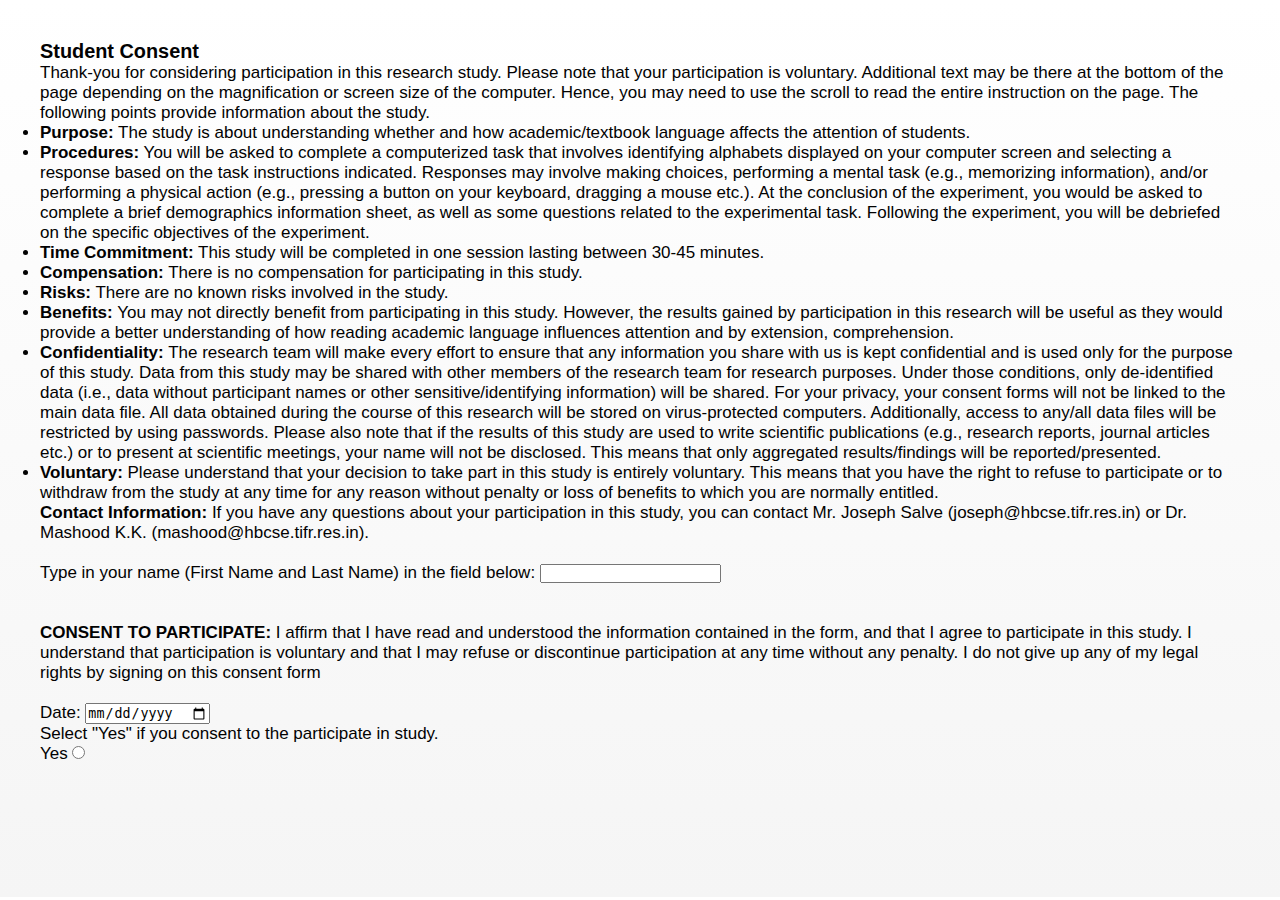
<file: index.html>
<!DOCTYPE html>
<html lang="en">
<head>
    <meta charset="UTF-8">
    <meta http-equiv="X-UA-Compatible" content="IE=edge">
    <meta name="viewport" content="width=device-width, initial-scale=1.0">
    <title>Welcome</title>
    <link rel="stylesheet" type="text/css" href="style3.css">
</head>
<body>
    <div class="std-consent">
            <h3>Student Consent</h3>
            Thank-you for considering participation in this research study. Please note that your participation is voluntary. Additional text may be there at the bottom of the page depending on the magnification or screen size of the computer. Hence, you may need to use the scroll to read the entire instruction on the page.  The following points provide information about the study. <br>
            <ul>
                <li><b>Purpose:</b> The study is about understanding whether and how academic/textbook language affects the attention of students. </li>
                <li><b>Procedures:</b> You will be asked to complete a computerized task that involves identifying alphabets displayed on your computer screen and selecting a response based on the task instructions indicated. Responses may involve making choices, performing a mental task (e.g., memorizing information), and/or performing a physical action (e.g., pressing a button on your keyboard, dragging a mouse etc.). At the conclusion of the experiment, you would be asked to complete a brief demographics information sheet, as well as some questions related to the experimental task. Following the experiment, you will be debriefed on the specific objectives of the experiment.</li>
                <li><b>Time Commitment:</b> This study will be completed in one session lasting between 30-45 minutes.</li>
                <li><b>Compensation:</b> There is no compensation for participating in this study.</li>
                <li><b>Risks:</b> There are no known risks involved in the study.</li>
                <li><b>Benefits:</b> You may not directly benefit from participating in this study. However, the results gained by participation in this research will be useful as they would provide a better understanding of how reading academic language influences attention and by extension, comprehension.</li>
                <li><b>Confidentiality:</b> The research team will make every effort to ensure that any information you share with us is kept confidential and is used only for the purpose of this study. Data from this study may be shared with other members of the research team for research purposes. Under those conditions, only de-identified data (i.e., data without participant names or other sensitive/identifying information) will be shared. For your privacy, your consent forms will not be linked to the main data file. All data obtained during the course of this research will be stored on virus-protected computers. Additionally, access to any/all data files will be restricted by using passwords. Please also note that if the results of this study are used to write scientific publications (e.g., research reports, journal articles etc.) or to present at scientific meetings, your name will not be disclosed. This means that only aggregated results/findings will be reported/presented. </li>
                <li><b>Voluntary:</b> Please understand that your decision to take part in this study is entirely voluntary. This means that you have the right to refuse to participate or to withdraw from the study at any time for any reason without penalty or loss of benefits to which you are normally entitled. </li>
            
            </ul>
            </p>
        <b>Contact Information:</b> If you have any questions about your participation in this study, you can contact Mr. Joseph Salve (joseph@hbcse.tifr.res.in) or Dr. Mashood K.K. (mashood@hbcse.tifr.res.in).<br><br>
        <form action="navon.html">
            Type in your name (First Name and Last Name) in the field below: 
            <input type="text" id="userName" name="userName" value=""><br>
            
        <br><br>


        <b>CONSENT TO PARTICIPATE: </b>I affirm that I have read and understood the information contained in the form, and that I agree to participate in this study. I understand that participation is voluntary and that I may refuse or discontinue participation at any time without any penalty. I do not give up any of my legal rights by signing on this consent form
        <br><br>

        <label for="start">Date: </label>
        <input type="date" id="studyDate" name="studyDate" value=""><br>
         
        <label for="start">Select "Yes" if you consent to the participate in study.</label><br>
        Yes
        <input type="radio" id="consent" name="consent" value="yes" onclick="showNextButton()"><br>
        <br>
        <br>
        <button type="button" id="btn-intro" onclick=displayInConsole() name="btn-intro">Next</button>
        </form>
        
    </div>
  
<script  type="text/javascript" src="./intro.js"></script>
</body>
</html>
</file>
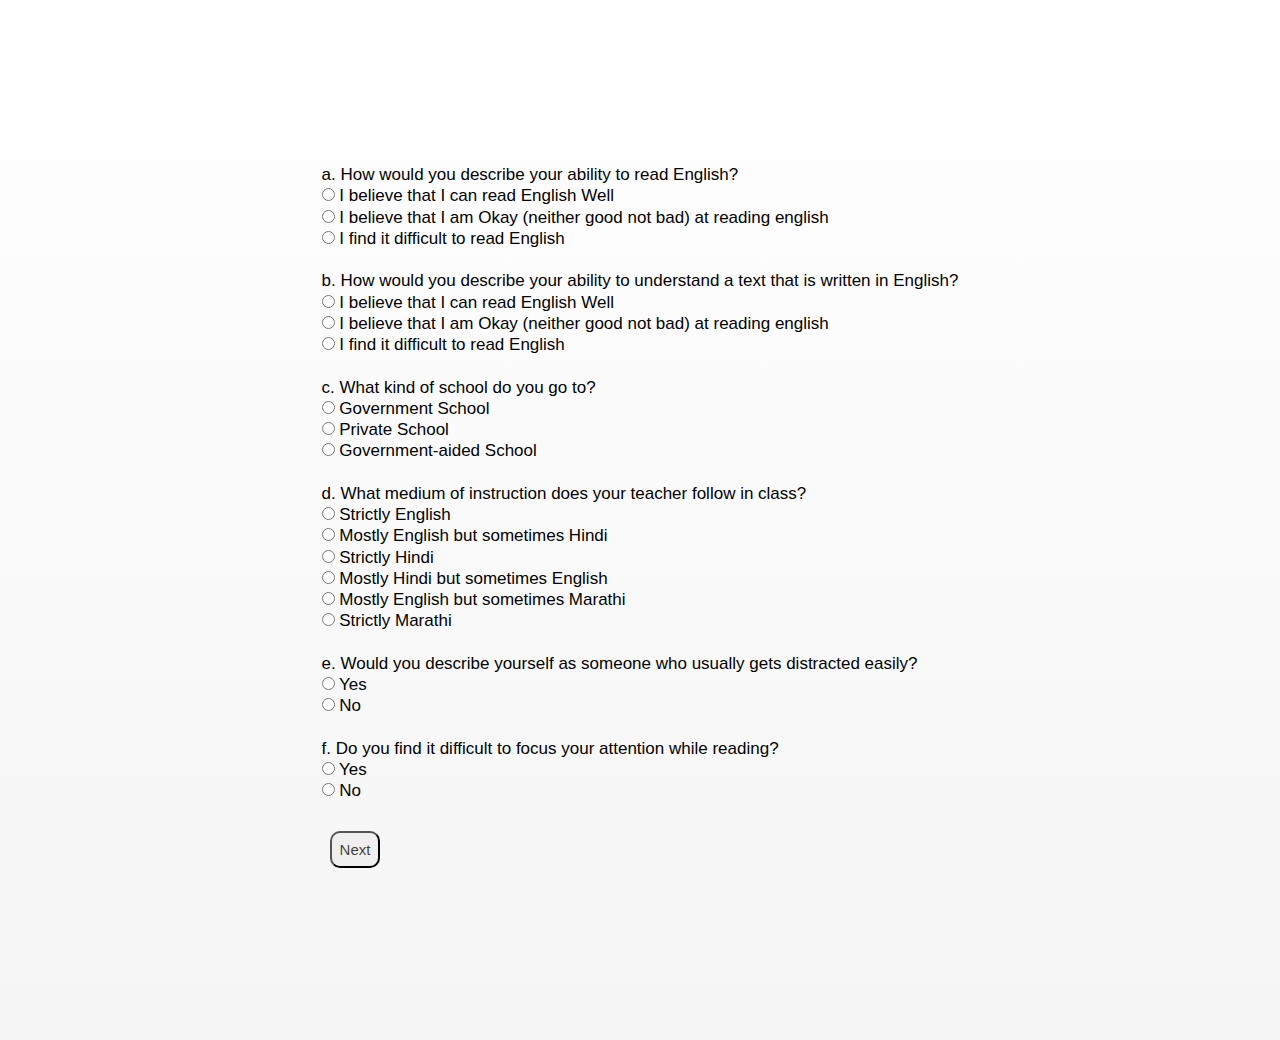
<file: feedback-2.html>
<!DOCTYPE html>
<html lang="en">

<head>
    <meta charset="UTF-8">
    <meta http-equiv="X-UA-Compatible" content="IE=edge">
    <meta name="viewport" content="width=device-width, initial-scale=1.0">
    <title>How was your experience?</title>
    <link rel="stylesheet" type="text/css" href="style.css">

</head>

<body>
    <div class="grade-container">
        <form action="thankyou.html">

            <label>
                a. How would you describe your ability to read English?
            </label> <br>
            <input type="radio" id="option-1" name="question1" value="I believe that I can read English Well"> I believe that I can read English Well<br>
            <input type="radio" id="option-2" name="question1" value="I believe that I am Okay (neither good not bad) at reading english"> I believe that I am Okay (neither good not bad) at reading english<br>
            <input type="radio" id="option-3" name="question1" value="I find it difficult to read English"> I find it difficult to read English

            <br>
            <br>

            <label>
                b. How would you describe your ability to understand a text that is written in English?            
            </label> <br>
            <input type="radio" id="option-4" name="question2" value="I believe that I can read English Well"> I believe that I can read English Well<br>
            <input type="radio" id="option-5" name="question2" value="I believe that I am Okay (neither good not bad) at reading english"> I believe that I am Okay (neither good not bad) at reading english<br>
            <input type="radio" id="option-6" name="question2" value="I find it difficult to read English"> I find it difficult to read English

            <br>
            <br>

            <label>
                c. What kind of school do you go to?            
            </label> <br>
            <input type="radio" id="option-7" name="question3" value="Government School"> Government School<br>
            <input type="radio" id="option-8" name="question3" value="Private School"> Private School<br>
            <input type="radio" id="option-9" name="question3" value="Government-aided School"> Government-aided School

            <br>
            <br>

            <label>
                d. What medium of instruction does your teacher follow in class?            
            </label> <br>
            <input type="radio" id="option-10" name="question4" value="Strictly English"> Strictly English<br>
            <input type="radio" id="option-11" name="question4" value="Mostly English but sometimes Hindi"> Mostly English but sometimes Hindi<br>
            <input type="radio" id="option-12" name="question4" value="Strictly Hindi"> Strictly Hindi <br>
            <input type="radio" id="option-13" name="question4" value="Mostly Hindi but sometimes English"> Mostly Hindi but sometimes English <br>
            <input type="radio" id="option-14" name="question4" value="Mostly English but sometimes Marathi"> Mostly English but sometimes Marathi <br>
            <input type="radio" id="option-15" name="question4" value="Strictly Marathi"> Strictly Marathi <br>

            <br>

            <label>
                e. Would you describe yourself as someone who usually gets distracted easily?           
            </label> <br>
            <input type="radio" id="option-16" name="question5" value="Yes"> Yes<br>
            <input type="radio" id="option-17" name="question5" value="No"> No<br>


            <br>
            <label>
                f. Do you find it difficult to focus your attention while reading?          
            </label> <br>
            <input type="radio" id="option-18" name="question6" value="Yes"> Yes<br>
            <input type="radio" id="option-19" name="question6" value="No"> No<br>

            <br>

            <button type="button" id="btn-intro" onclick=displayInConsole() name="btn-intro">Next</button>
        </form>
    </div>
    <script src="feedback-2.js" async></script>

</body>

</html>
</file>
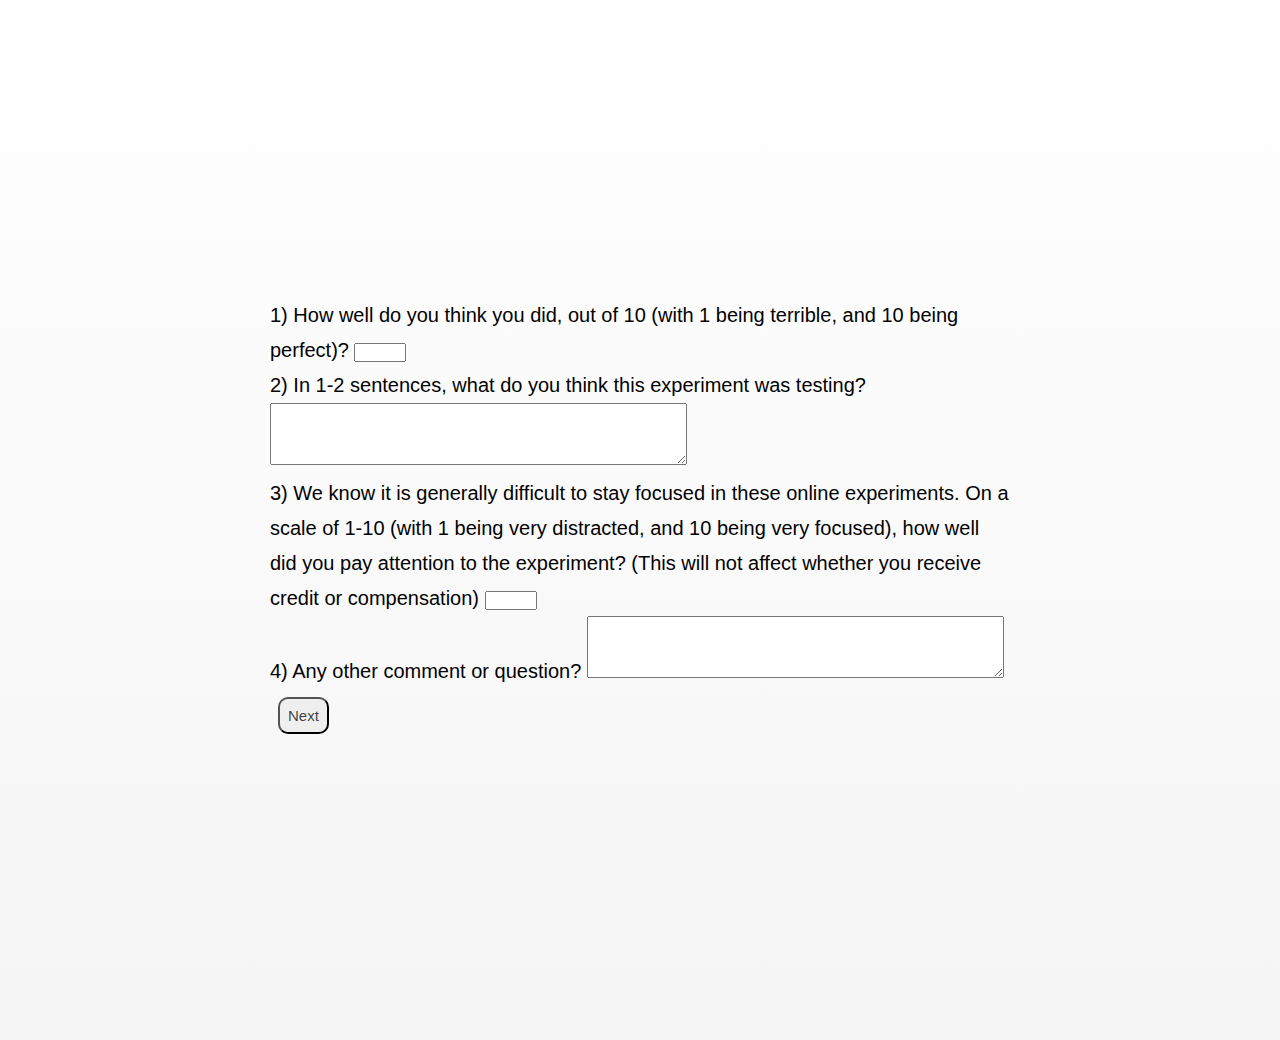
<file: feedback.html>
<!DOCTYPE html>
<html lang="en">
<head>
    <meta charset="UTF-8">
    <meta http-equiv="X-UA-Compatible" content="IE=edge">
    <meta name="viewport" content="width=device-width, initial-scale=1.0">
    <title>How was your experience?</title>
    <link rel="stylesheet" type="text/css" href="style.css">

</head>
<body>
<div class="feedback-container">
    <form action="feedback-2.html">
    <label>1) How well do you think you did, out of 10 (with 1 being terrible, and 10 being perfect)? </label>
    <input type="number" min="1" max="10" step="1" name="q1" id="q1"/><br>

    <label>2) In 1-2 sentences, what do you think this experiment was testing?</label><br>
    <textarea id="q2" name="q2" rows="4" cols="50"></textarea><br>

    <label>3) We know it is generally difficult to stay focused in these online experiments.  On a scale of 1-10 (with 1 being very distracted, and 10 being very focused), how well did you pay attention to the experiment? (This will not affect whether you receive credit or compensation)
    </label>
    <input type="number" min="1" max="10" step="1" name="q3" id="q3"/><br>
        
    <label>4) Any other comment or question?</label>
    <textarea id="q4" name="q4" rows="4" cols="50"></textarea><br>

    <button type="button" id="btn-intro" onclick=displayInConsole() name="btn-intro">Next</button>
</form>
</div>
<script src="feedback.js" async></script>

</body>
</html>
</file>
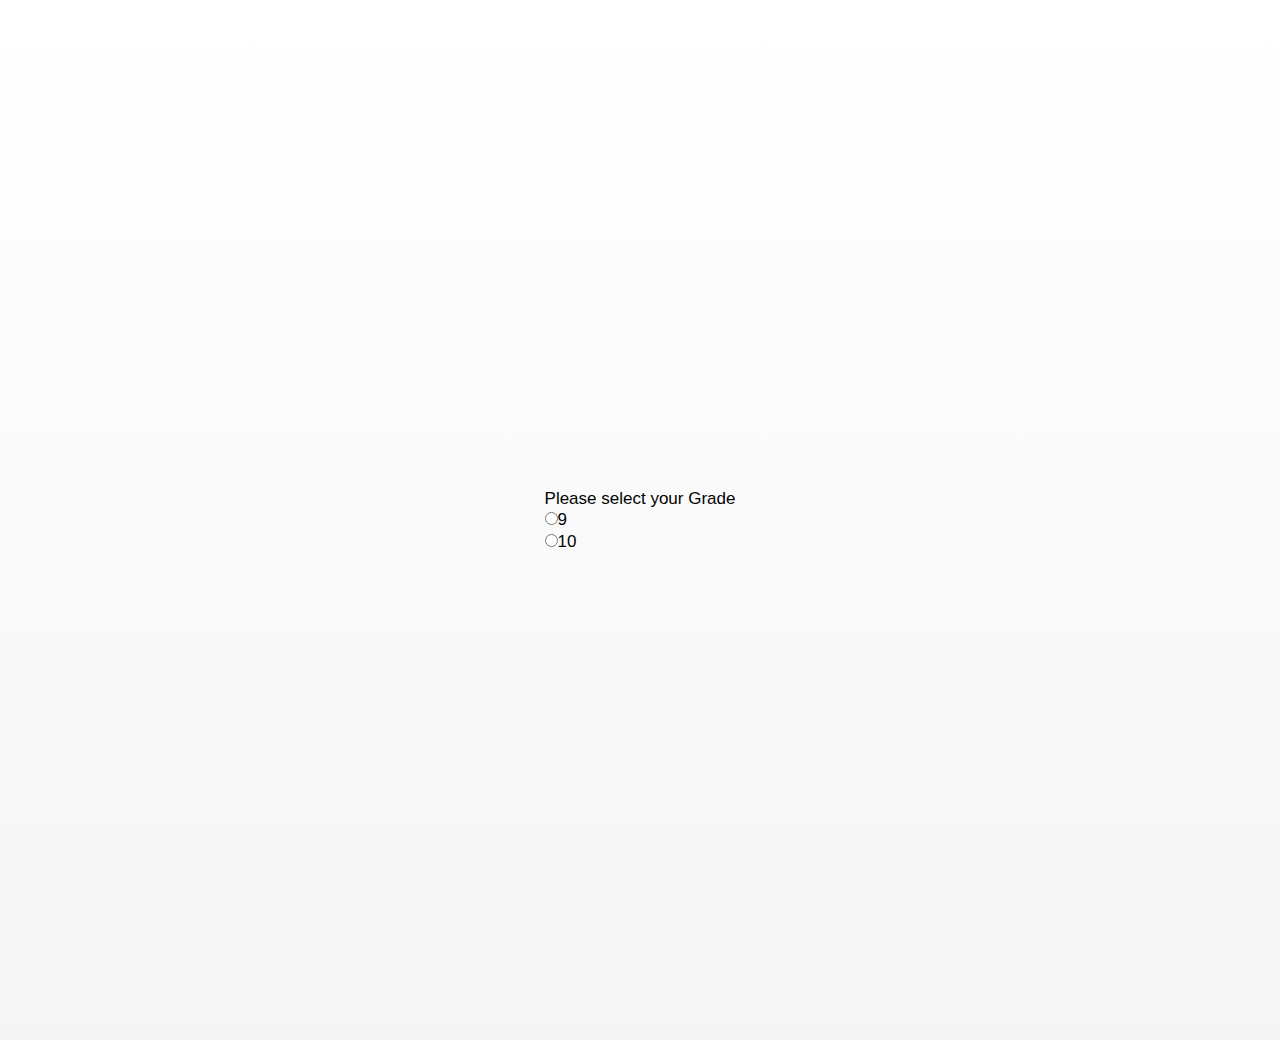
<file: grade.html>
<!DOCTYPE html>
<html lang="en">
<head>
    <meta charset="UTF-8">
    <meta http-equiv="X-UA-Compatible" content="IE=edge">
    <meta name="viewport" content="width=device-width, initial-scale=1.0">
    <title>Grade</title>
    <link rel="stylesheet" type="text/css" href="style.css">
</head>
<body>
    <div class="grade-container">
        Please select your Grade<br>
    <input type="radio" id="grade-1" name="consent" value="9" onclick="whichGrade()">9<br>
    <input type="radio" id="grade-2" name="consent" value="10" onclick="whichGrade()">10<br>    
    </div>
    <script  type="text/javascript" src="./grade.js"></script>
</body>
</html>
</file>
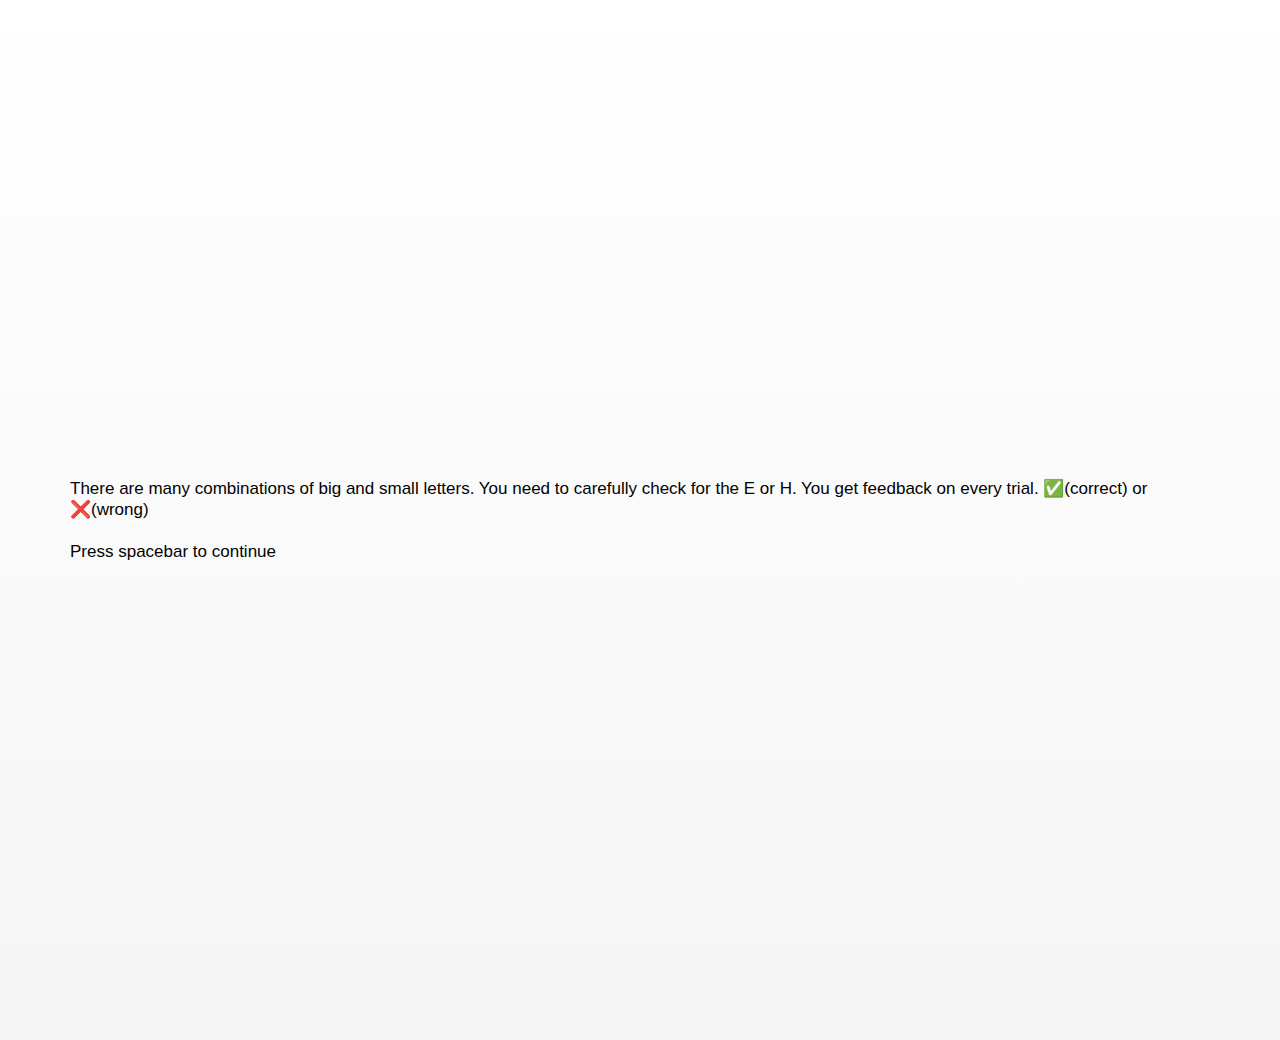
<file: instruction.html>
<!DOCTYPE html>
<html lang="en">
<head>
    <meta charset="UTF-8">
    <meta http-equiv="X-UA-Compatible" content="IE=edge">
    <meta name="viewport" content="width=device-width, initial-scale=1.0">
    <title>Instruction</title>
    <link rel="stylesheet" type="text/css" href="style.css">
</head>
<body>
    <div class="grade-container">
        <p>
            There are many combinations of big and small letters. You need to carefully check for the E or H. You get feedback on every trial.
            ✅(correct) or ❌(wrong)
            <br>
            <br>
            Press spacebar to continue
        </p>
    </div>
    <script  type="text/javascript" src="./instruction.js"></script>
</body>
</html>
</file>
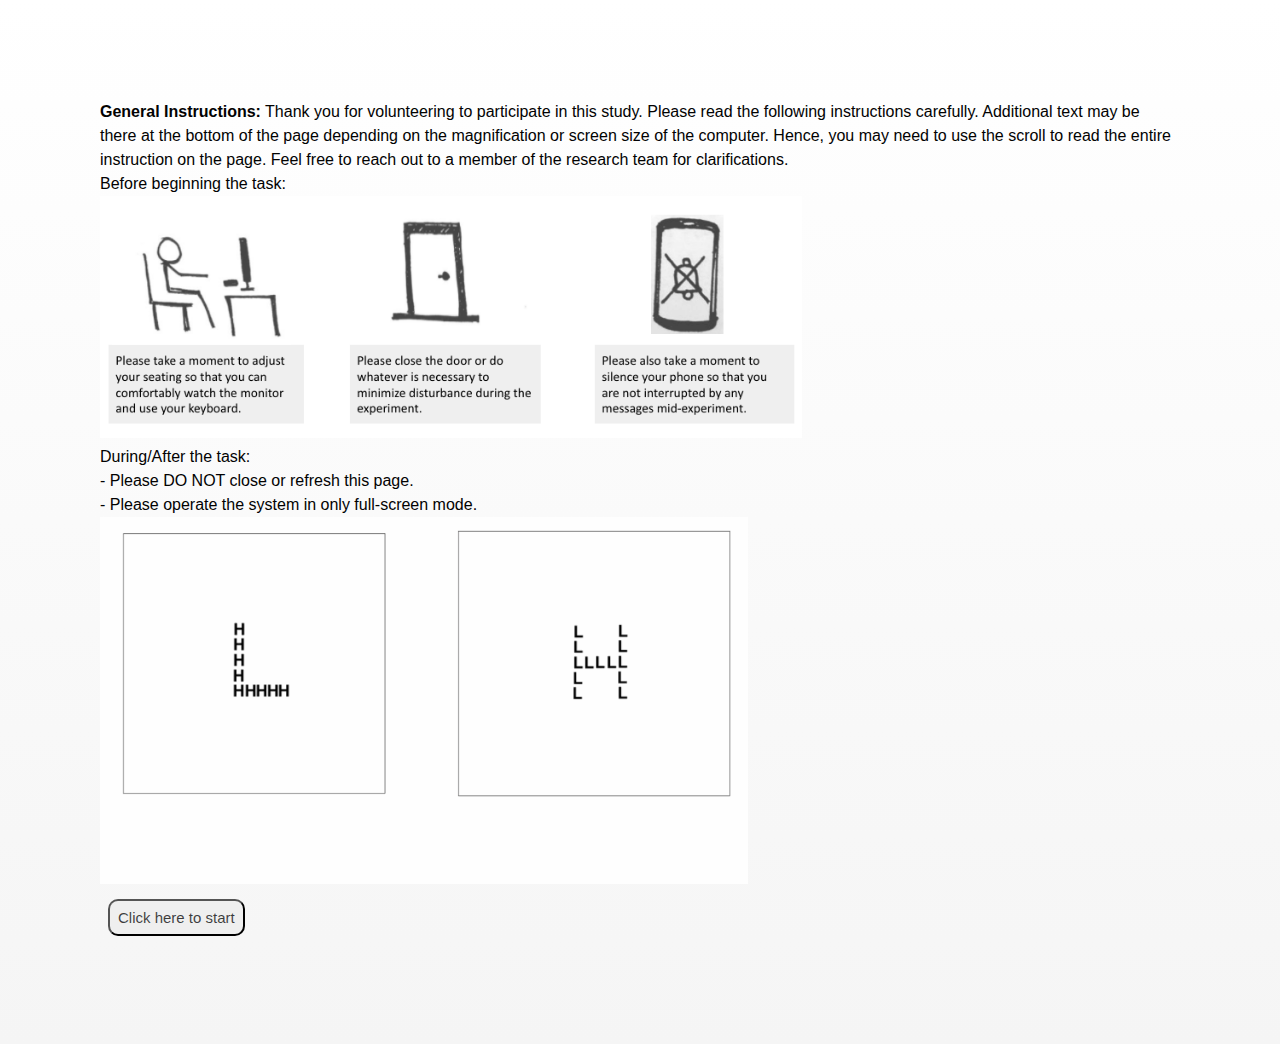
<file: navon-intro.html>
<!DOCTYPE html>
<html lang="en">
<head>
    <meta charset="UTF-8">
    <meta http-equiv="X-UA-Compatible" content="IE=edge">
    <meta name="viewport" content="width=device-width, initial-scale=1.0">
    <title>Welcome Navon Task</title>
    <link rel="stylesheet" type="text/css" href="style3.css">

</head>
<body>
    <div class="navon-intro">    
    <p>
        <b>General Instructions:</b>
        Thank you for volunteering to participate in this study. Please read the following instructions carefully. Additional text may be there at the bottom of the page depending on the magnification or screen size of the computer. Hence, you may need to use the scroll to read the entire instruction on the page.  Feel free to reach out to a member of the research team for clarifications.
    </p>
    Before beginning the task:<br>

    <img src="./img/beforeNavon.png" width="65%"><br>
       
    During/After the task:<br>
    - Please DO NOT close or refresh this page. <br>
    - Please operate the system in only full-screen mode. <br>
    <img src="./img/navon-task.gif" width="60%"><br>
    <button  onclick="location.href='./navon.html';"> Click here to start</button>
</div>
</body>
</html>
</file>
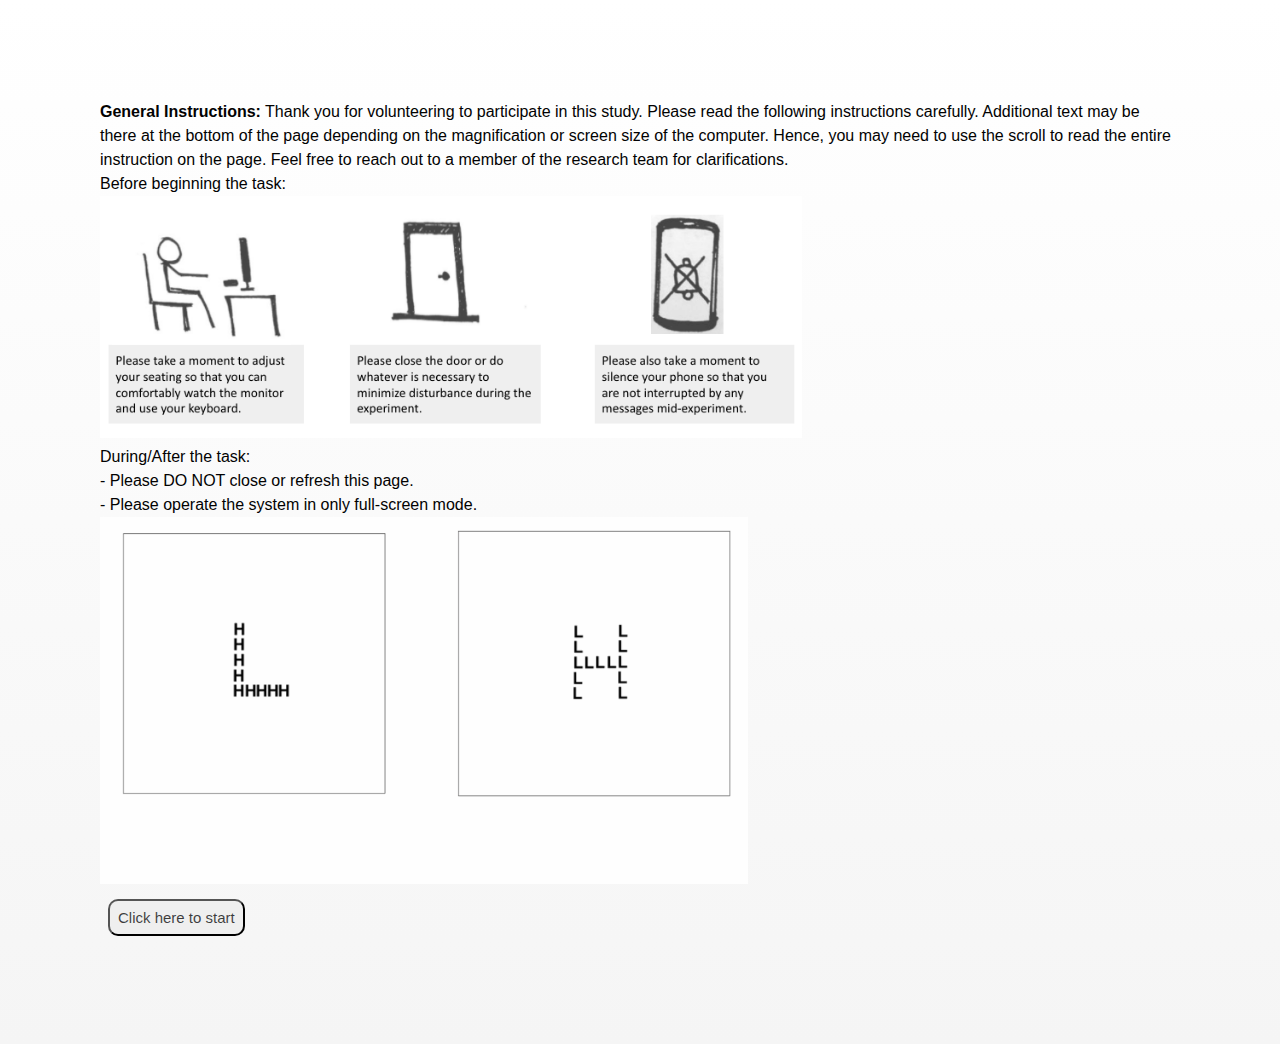
<file: navon-intro2.html>
<!DOCTYPE html>
<html lang="en">
<head>
    <meta charset="UTF-8">
    <meta http-equiv="X-UA-Compatible" content="IE=edge">
    <meta name="viewport" content="width=device-width, initial-scale=1.0">
    <title>Welcome Navon Task</title>
    <link rel="stylesheet" type="text/css" href="style3.css">

</head>
<body>
    <div class="navon-intro">    
        <p>
            <b>General Instructions:</b>
            Thank you for volunteering to participate in this study. Please read the following instructions carefully. Additional text may be there at the bottom of the page depending on the magnification or screen size of the computer. Hence, you may need to use the scroll to read the entire instruction on the page.  Feel free to reach out to a member of the research team for clarifications.
        </p>
        Before beginning the task:<br>
    
        <img src="./img/beforeNavon.png" width="65%"><br>
           
            During/After the task:<br>
            - Please DO NOT close or refresh this page. <br>
            - Please operate the system in only full-screen mode. <br>
        </p>
        <img src="./img/navon-task.gif" width="60%"><br>
        <button  onclick="location.href='./navon2.html';"> Click here to start</button>
</body>
</html>
</file>
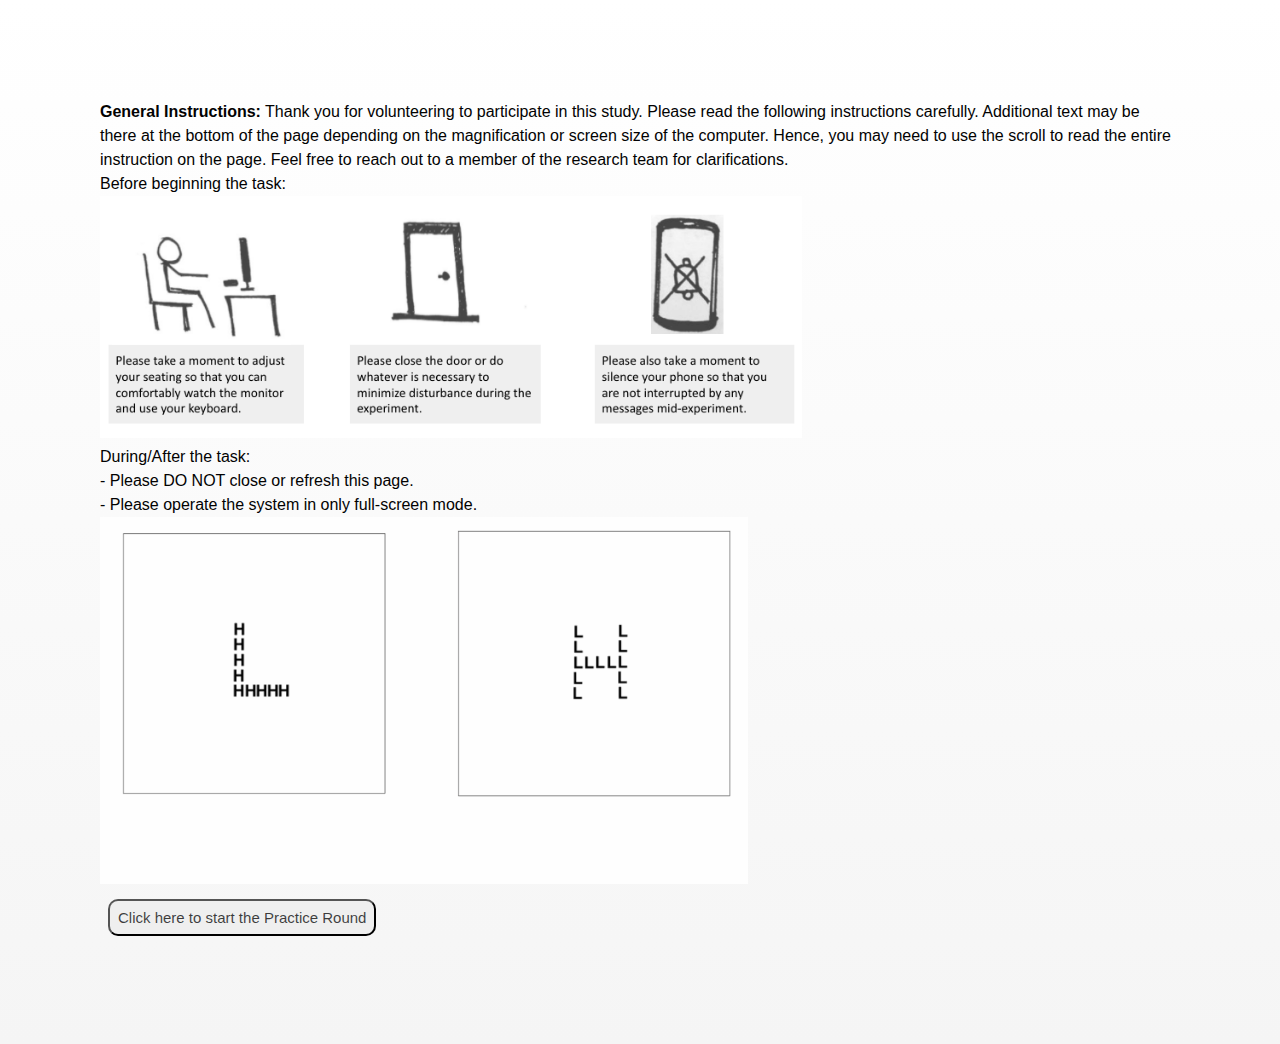
<file: navon-practice.html>
<!DOCTYPE html>
<html lang="en">
<head>
    <meta charset="UTF-8">
    <meta http-equiv="X-UA-Compatible" content="IE=edge">
    <meta name="viewport" content="width=device-width, initial-scale=1.0">
    <title>Welcome Navon Task</title>
    <link rel="stylesheet" type="text/css" href="style3.css">

</head>
<body>
    <div class="navon-intro">    
    <p>
        <b>General Instructions:</b>
        Thank you for volunteering to participate in this study. Please read the following instructions carefully. Additional text may be there at the bottom of the page depending on the magnification or screen size of the computer. Hence, you may need to use the scroll to read the entire instruction on the page.  Feel free to reach out to a member of the research team for clarifications.
    </p>
    Before beginning the task:<br>

    <img src="./img/beforeNavon.png" width="65%"><br>
       
    During/After the task:<br>
    - Please DO NOT close or refresh this page. <br>
    - Please operate the system in only full-screen mode. <br>
    <img src="./img/navon-task.gif" width="60%"><br>
    <button  onclick="location.href='./practice.html';"> Click here to start the Practice Round</button>
</div>
</body>
</html>
</file>
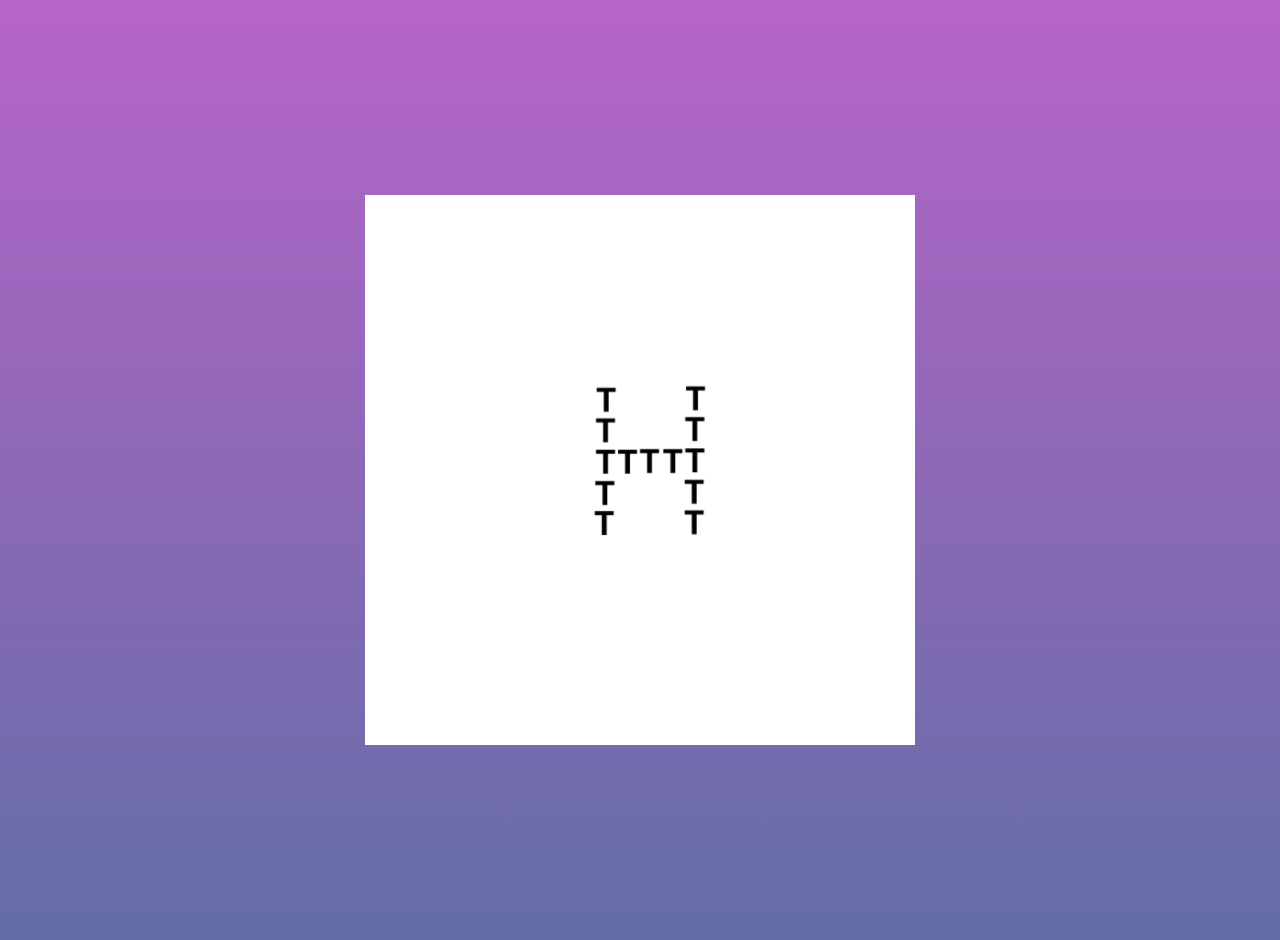
<file: navon.html>
<!DOCTYPE html>
<html lang="en">
<head>
    <meta charset="UTF-8">
    <meta http-equiv="X-UA-Compatible" content="IE=edge">
    <meta name="viewport" content="width=device-width, initial-scale=1.0">
    <title>Navon Task-Part 1</title>
    <link rel="stylesheet" type="text/css" href="style2.css">

</head>
<body onload="startNavon()">
    <div class="navon-container">
        <img src="" id = "navonImg">
    </div>
    <script src="navon.js"></script>
</body>
</html>
</file>
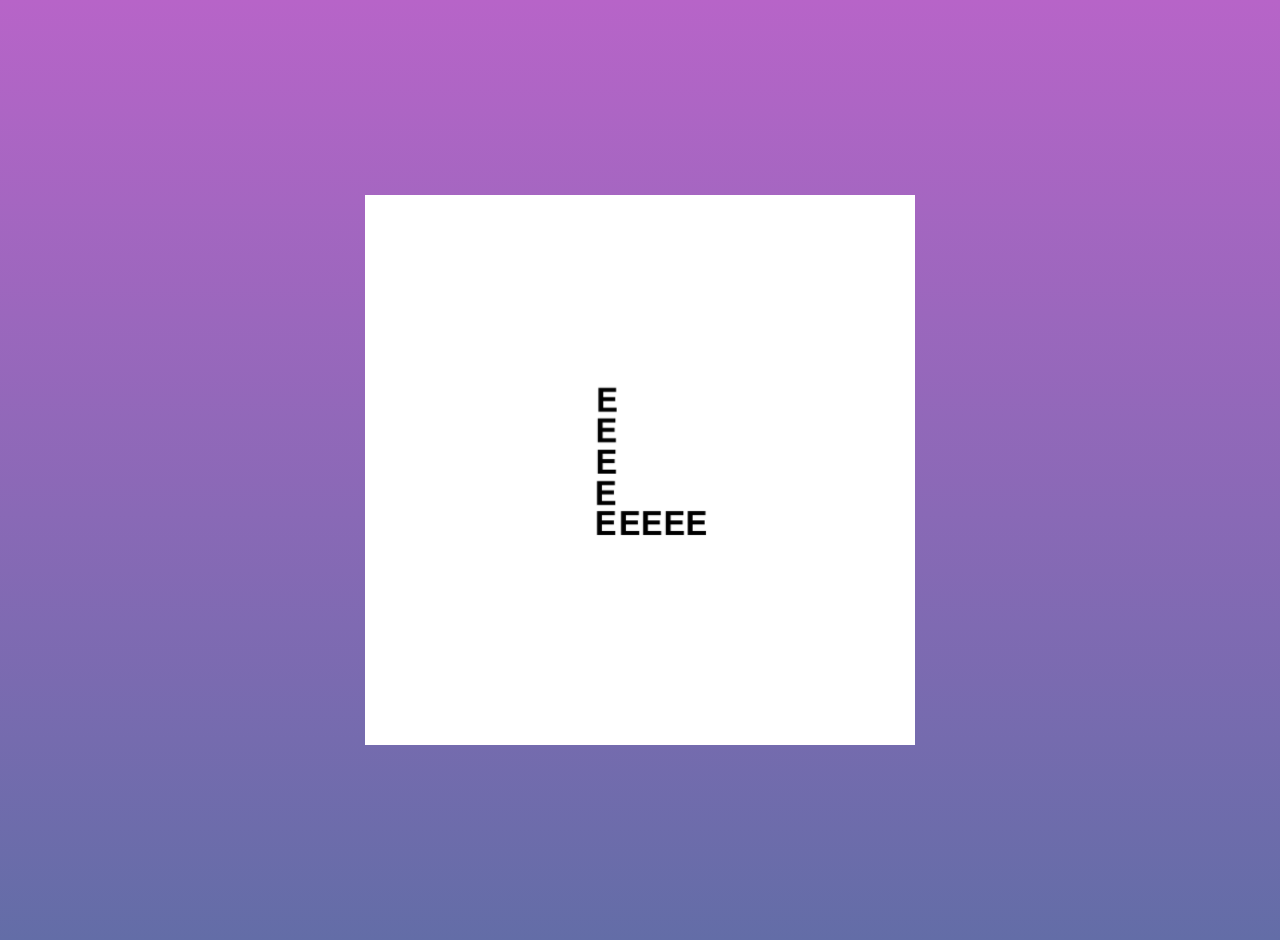
<file: navon2.html>
<!DOCTYPE html>
<html lang="en">
<head>
    <meta charset="UTF-8">
    <meta http-equiv="X-UA-Compatible" content="IE=edge">
    <meta name="viewport" content="width=device-width, initial-scale=1.0">
    <title>Navon Task-Part 2</title>
    <link rel="stylesheet" type="text/css" href="style2.css">

</head>
<body onload="startNavon()">
    <div class="navon-container">
        <img src="" id = "navonImg">
    </div>
    <script src="navon2.js"></script>
</body>
</html>
</file>
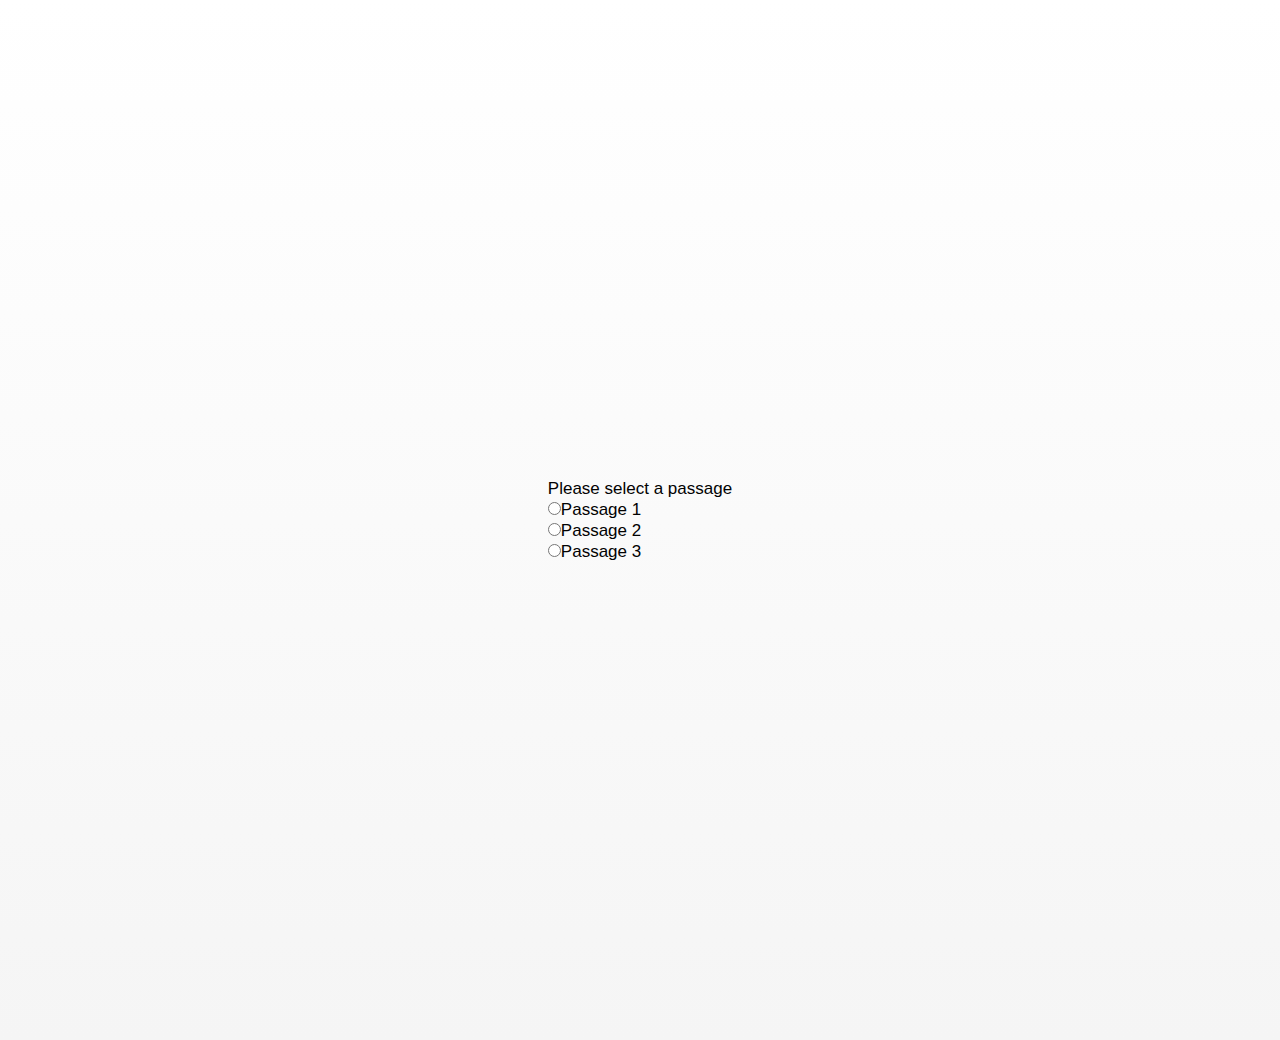
<file: passage.html>
<!DOCTYPE html>
<html lang="en">
<head>
    <meta charset="UTF-8">
    <meta http-equiv="X-UA-Compatible" content="IE=edge">
    <meta name="viewport" content="width=device-width, initial-scale=1.0">
    <title>Passage</title>
    <link rel="stylesheet" type="text/css" href="style.css">
</head>
<body>
    <div class="grade-container">
        Please select a passage<br>
    <input type="radio" id="passa-1" name="consent" value="0" onclick="whichPassage()">Passage 1<br>
    <input type="radio" id="passa-2" name="consent" value="1" onclick="whichPassage()">Passage 2<br>
    <input type="radio" id="passa-3" name="consent" value="2" onclick="whichPassage()">Passage 3<br>    
    </div>
    <script>
        const passa1=document.getElementById('passa-1');
        const passa2=document.getElementById('passa-2');
        const passa3=document.getElementById('passa-3');

        function whichPassage(){
            if( (document.getElementById("passa-1").checked===true)){
                window.localStorage.setItem("passage", passa1.value);      
            }
            if( (document.getElementById("passa-2").checked===true)){
                window.localStorage.setItem("passage", passa2.value);
            }
            if( (document.getElementById("passa-3").checked===true)){
                window.localStorage.setItem("passage", passa3.value);
            }
            window.open("./navon-practice.html","_self");  
        }  
    </script>
</body>
</html>
</file>
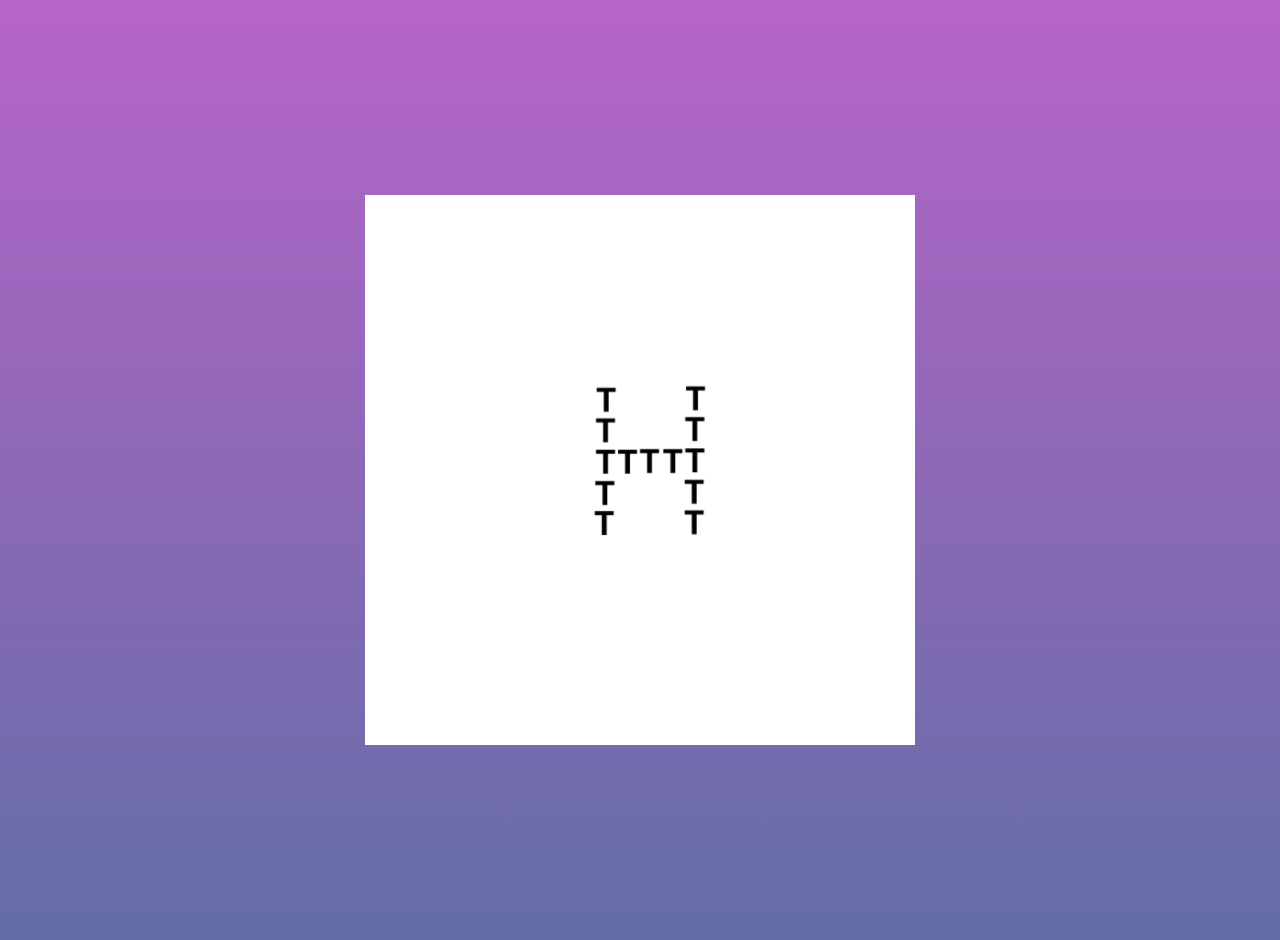
<file: practice.html>
<!DOCTYPE html>
<html lang="en">
<head>
    <meta charset="UTF-8">
    <meta http-equiv="X-UA-Compatible" content="IE=edge">
    <meta name="viewport" content="width=device-width, initial-scale=1.0">
    <title>Navon Task- Practice</title>
    <link rel="stylesheet" type="text/css" href="style2.css">

</head>
<body onload="startNavon()">
    <div class="navon-container">
        <img src="" id = "navonImg">
    </div>
    <div id="snackbar">message</div>
    <script src="practice.js"></script>
</body>
</html>
</file>
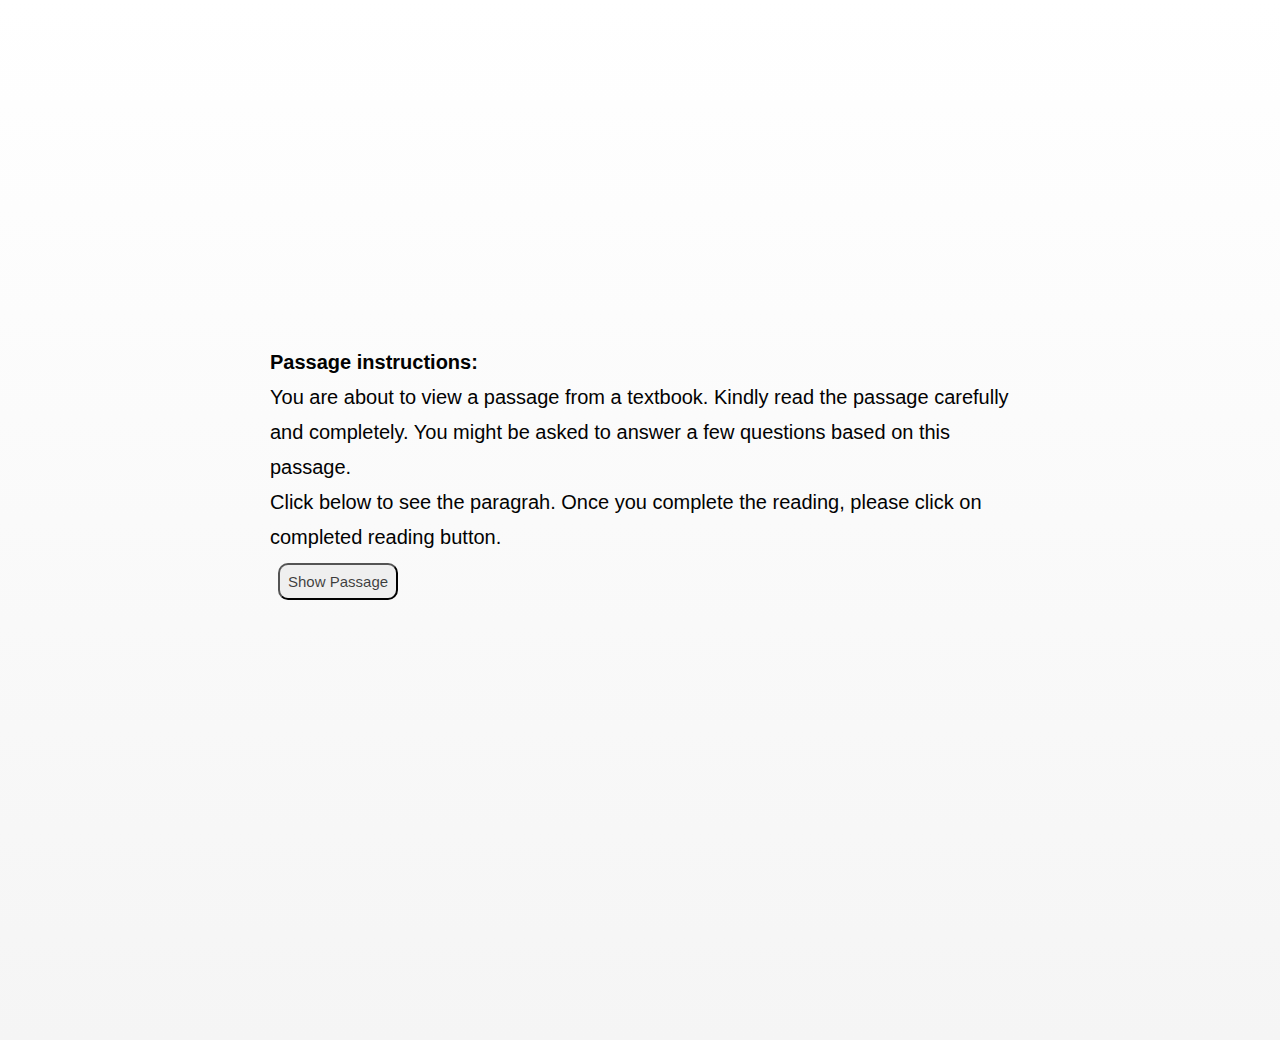
<file: reading.html>
<!DOCTYPE html>
<html lang="en">
<head>
    <meta charset="UTF-8">
    <meta http-equiv="X-UA-Compatible" content="IE=edge">
    <meta name="viewport" content="width=device-width, initial-scale=1.0">
    <title>Reading Task</title>
    <link rel="stylesheet" type="text/css" href="style.css">

</head>
<body>
   <div class="reading-container">
    <p id="readingIntro">
        <b>Passage instructions:</b><br>
        You are about to view a passage from a textbook. Kindly read the passage carefully and completely. You might be asked to answer a few questions based on this passage. <br>
        Click below to see the paragrah. Once you complete the reading, please click on completed reading button.
    </p> 
   <button id="btnShowPassage" onclick="showReadingCard()">Show Passage</button>
    <div id="readingTask">
      
    </div>
    <button id="btnCompRead" onclick="completedReadingCard()">Completed Reading</button>
    <script src="reading.js" async></script>
</div>
</body>
</html>
</file>
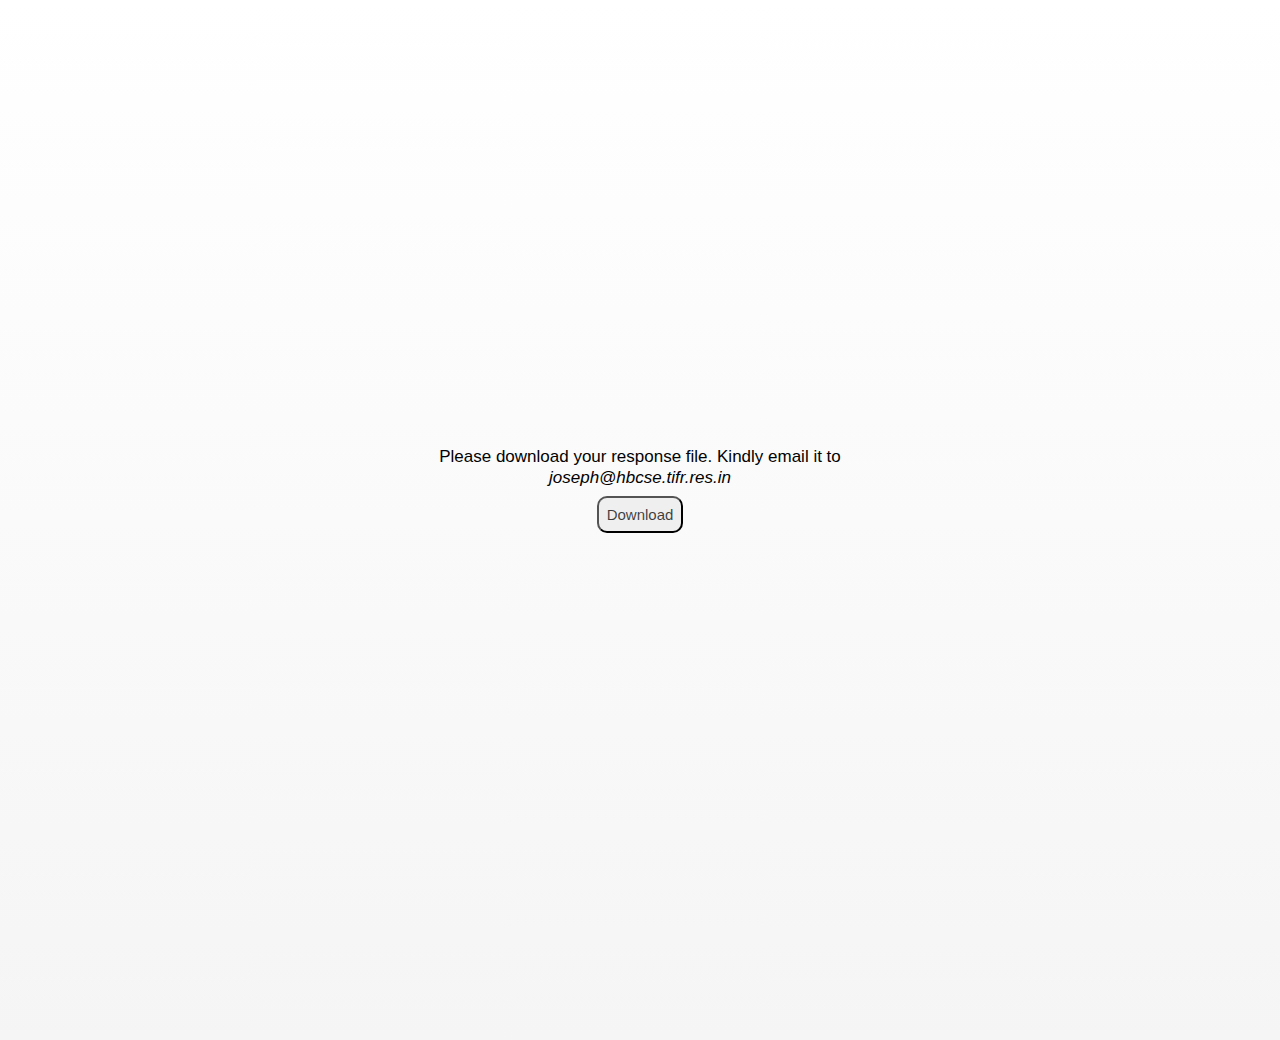
<file: thankyou.html>
<!DOCTYPE html>
<html lang="en">
<head>
    <meta charset="UTF-8">
    <meta http-equiv="X-UA-Compatible" content="IE=edge">
    <meta name="viewport" content="width=device-width, initial-scale=1.0">
    <title>Thank you</title>
    <link rel="stylesheet" type="text/css" href="style.css">

</head>
<body>

    Please download your response file. Kindly email it to <i>joseph@hbcse.tifr.res.in</i>
    <button id="download" onclick="generateCSV()">Download</button>
    <button id="restart" onclick="backHome()">Home</button>
    <script src="thankyou.js"></script>
    <script src="moment.min.js"></script>
</body>
</html>
</file>
<file: style3.css>
*{
    margin:0;
    padding: 0;
    box-sizing: border-box;
}

body{ 
    display: flex;
    justify-content: center;
    flex-direction: column;
    align-items: center;
    background: linear-gradient(rgb(255, 255, 255),rgb(245, 245, 245));
    font-family:"Gill Sans", sans-serif;
    color: rgb(2, 2, 2);
    font-size: 10px;
  
}

.navon-intro{
    display: block;
    padding: 50px;
    margin:50px;
    font-size: 18px;
    line-height: 1.5;
}

button {
    background-color: none;
    border-radius: 10px;
    color: rgba(0, 0, 0, 0.749);
    text-align: center;
    font-size: 15px;
    padding: 8px;
    margin: 8px;
}


.navon-intro{
    display: block;
    font-size: 16px;
    padding: 50px;
    margin:50px;
}

.std-consent{
    display: block;
    font-size: 17px;
    padding: 20px;
    margin:20px;
}
</file>
<file: style.css>
*{
    margin:0;
    padding: 0;
}

body{
    height: 100vh;
    display: flex;
    justify-content: center;
    flex-direction: column;
    align-items: center;
    background: linear-gradient(rgb(255, 255, 255),rgb(245, 245, 245));
    font-family:"Gill Sans", sans-serif;
    color: rgb(2, 2, 2);
    font-size: 17px;
    padding: 50px;
    margin:20px;
    line-height: 1.25;
}

.intro-container{
    display: flex;
    flex-direction: column;
    font-size: 17px;
    padding: 10px;
    margin:10px;
    line-height: 1.2;
}

.navon-intro{
    display: block;
    padding: 50px;
    margin:50px;
    font-size: 18px;
    line-height: 1.5;
}

.navon-container{
    width:100%;
    display: flex;
    justify-content: space-around;
    align-items: center;
    font-size: 12px;
    padding: 2px;
    margin:2px;
}  

 .reading-container{
    display: block;
    padding: 100px;
    margin:100px;
    font-size: 20px;
    line-height: 1.75;
 }

 .feedback-container{
    display: block;
    padding: 100px;
    margin:100px;
    font-size: 20px;
    line-height: 1.75;
 }

.controls{
    width:100%;
    display: flex;
    justify-content: space-evenly;
    font-size: 11px;
    flex-direction: row;
    padding:2px;
}


.outputs{
    width:100%;
    display: grid;
    justify-content: space-evenly;
    font-size: 11px;
    flex-direction: row;
    padding:2px;

}

.results{
    width:100%;
    display: grid;
    justify-content: center;
    font-size: 14px;
    flex-direction: row;
    padding:10px;
    position: relative;
    text-align: center;

}

.results2{
    width:100%;
    display: grid;
    justify-content: space-evenly;
    font-size: 11px;
    flex-direction: row;
    padding:2px;
}

button {
    background-color: none;
    border-radius: 10px;
    color: rgba(0, 0, 0, 0.749);
    text-align: center;
    font-size: 15px;
    padding: 8px;
    margin: 8px;
}

.footer{
    width:100%;
    display: flex;
    float:left;
    justify-content: center;
    font-size: 12px;
    flex-direction: row;
    padding:2px;
}

a{
    color: rgb(194, 223, 255);
}
</file>
<file: style2.css>
*{
    margin:0;
    padding: 0;
    box-sizing: border-box;
}

body{
    height: 100vh;
    display: flex;
    justify-content: center;
    flex-direction: column;
    align-items: center;
    background: linear-gradient(rgb(183, 100, 200),rgb(99, 109, 167));
    font-family:"Gill Sans", sans-serif;
    color: white;
    font-size: 16px;
    padding: 50px;
    margin:20px;
}

.std-consent{
    display: flex;
    flex-direction: column;
    color: white;
}

.navon-intro{
    display: block;
    font-size: 16px;
    padding: 50px;
    margin:50px;
}

.navon-container{
    width:100%;
    display: flex;
    justify-content: space-around;
    align-items: center;
    font-size: 12px;
    padding: 2px;
    margin:2px;
}  

 .reading-container{
    display: block;
    font-size: 17px;
    padding: 100px;
    margin:100px;
 }

 .feedback-container{
    display: block;
    font-size: 17px;
    padding: 100px;
    margin:100px;
 }

.controls{
    width:100%;
    display: flex;
    justify-content: space-evenly;
    font-size: 11px;
    flex-direction: row;
    padding:2px;
}


.outputs{
    width:100%;
    display: grid;
    justify-content: space-evenly;
    font-size: 11px;
    flex-direction: row;
    padding:2px;

}

.results{
    width:100%;
    display: grid;
    justify-content: center;
    font-size: 14px;
    flex-direction: row;
    padding:10px;
    position: relative;
    text-align: center;

}

.results2{
    width:100%;
    display: grid;
    justify-content: space-evenly;
    font-size: 11px;
    flex-direction: row;
    padding:2px;
}

button {
    background-color: none;
    border-radius: 10px;
    color: rgba(0, 0, 0, 0.749);
    text-align: center;
    font-size: 15px;
    padding: 8px;
    margin: 8px;
}

.footer{
    width:100%;
    display: flex;
    float:left;
    justify-content: center;
    font-size: 12px;
    flex-direction: row;
    padding:2px;
}

a{
    color: rgb(194, 223, 255);
}


#snackbar {
    visibility: hidden; /* Hidden by default. Visible on click */
    min-width: 250px; /* Set a default minimum width */
    margin-left: -125px; /* Divide value of min-width by 2 */
    background-color: #333; /* Black background color */
    color: #fff; /* White text color */
    font-size: 30px;
    text-align: center; /* Centered text */
    border-radius: 2px; /* Rounded borders */
    padding: 16px; /* Padding */
    position: fixed; /* Sit on top of the screen */
    z-index: 1; /* Add a z-index if needed */
    left: 50%; /* Center the snackbar */
    bottom: 50px; /* 30px from the bottom */
  }
  
  #snackbar.show {
    visibility: visible; 
    -webkit-animation: fadein 0.5s, fadeout 0.5s 2.5s;
    animation: fadein 0.5s, fadeout 0.5s 2.5s;
  }
  

  @-webkit-keyframes fadein {
    from {bottom: 0; opacity: 0;}
    to {bottom: 30px; opacity: 1;}
  }
  
  @keyframes fadein {
    from {bottom: 0; opacity: 0;}
    to {bottom: 30px; opacity: 1;}
  }
  
  @-webkit-keyframes fadeout {
    from {bottom: 30px; opacity: 1;}
    to {bottom: 0; opacity: 0;}
  }
  
  @keyframes fadeout {
    from {bottom: 30px; opacity: 1;}
    to {bottom: 0; opacity: 0;}
  }
</file>
